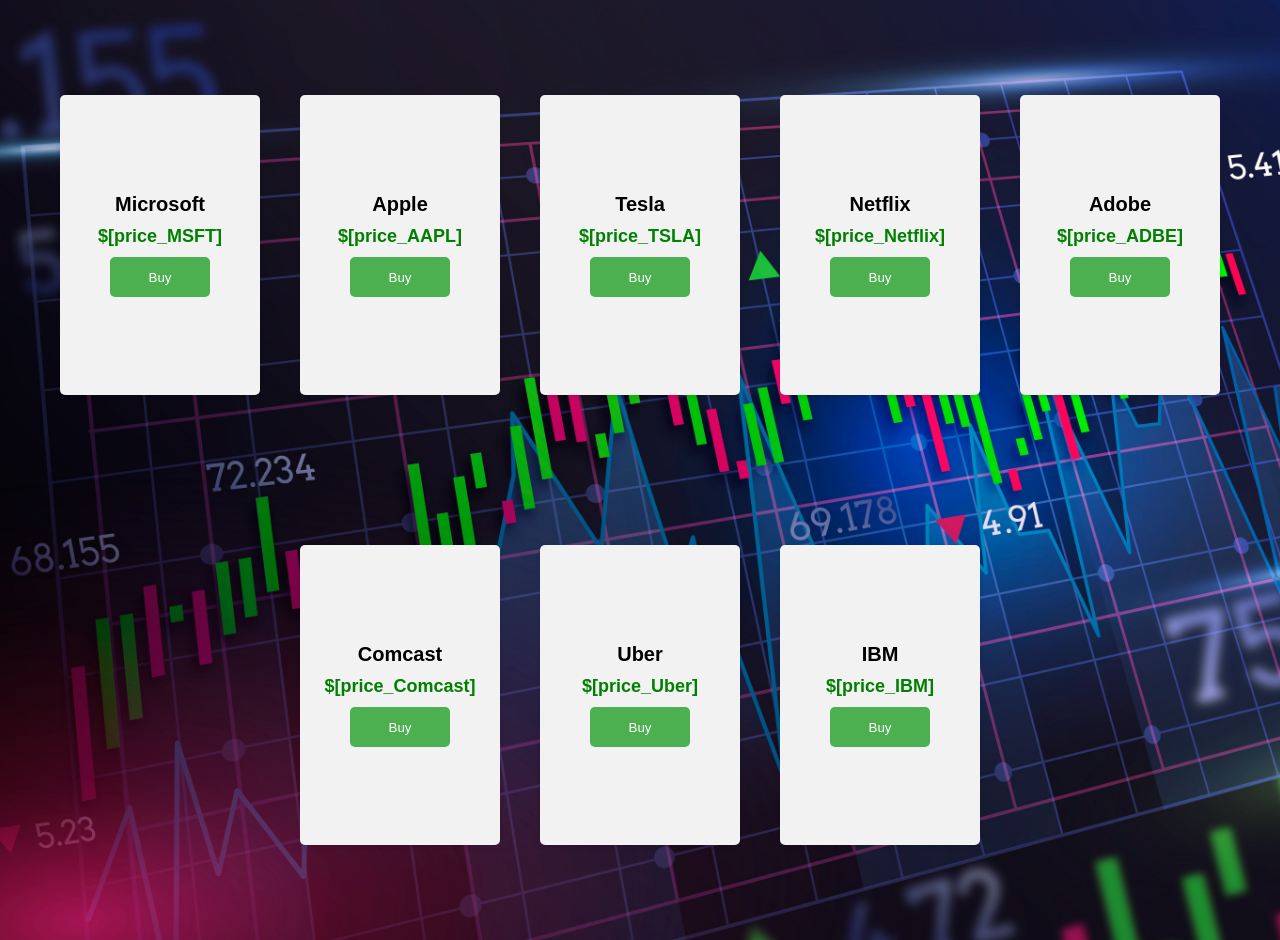
<file: pages/buy.html>
<!DOCTYPE html>
<html>
  <head>
    <meta charset="UTF-8" />
    <meta name="viewport" content="width=device-width, initial-scale=1.0" />
    <title>Buy RWAcurrencies</title>
    <style>
      body {
        font-family: Arial, sans-serif;
        margin: 0;
        padding: 0;
        background-image: url('/assets/images/wbg.jpg');
        background-size: cover;
        background-position: center;
      }
    .container {
        display: flex;
        flex-wrap: wrap;
        justify-content: center;
        align-items: center;
        height: 100vh;
        padding: 20px;
      }
    .RWA-card {
        width: 200px;
        height: 300px;
        background-color: #f2f2f2;
        border-radius: 5px;
        box-shadow: 0 2px 5px rgba(0, 0, 0, 0.1);
        margin: 20px;
        display: flex;
        flex-direction: column;
        justify-content: center;
        align-items: center;
      }
    .RWA-name {
        font-size: 20px;
        font-weight: bold;
        margin-bottom: 10px;
      }
    .RWA-price {
        font-size: 18px;
        font-weight: bold;
        color: green;
        margin-bottom: 10px;
      }
    .buy-button {
        width: 100px;
        height: 40px;
        background-color: #4CAF50;
        color: white;
        border: none;
        border-radius: 5px;
        cursor: pointer;
      }
    </style>
  </head>
  <body>
    <div class="container">
      <div class="RWA-card">
        <div class="RWA-name">Microsoft</div>
        <div class="RWA-price">$[price_MSFT]</div>
        <button class="buy-button">Buy</button>

      </div>
      <div class="RWA-card">
        <div class="RWA-name">Apple</div>
        <div class="RWA-price">$[price_AAPL]</div>
        <button class="buy-button">Buy</button>
      </div>
      <div class="RWA-card">
        <div class="RWA-name">Tesla</div>
        <div class="RWA-price">$[price_TSLA]</div>
        <button class="buy-button">Buy</button>
      </div>
      <div class="RWA-card">
        <div class="RWA-name">Netflix</div>
        <div class="RWA-price">$[price_Netflix]</div>
        <button class="buy-button">Buy</button>
      </div>
      <div class="RWA-card">
        <div class="RWA-name">Adobe</div>
        <div class="RWA-price">$[price_ADBE]</div>
        <button class="buy-button">Buy</button>
      </div>
      <div class="RWA-card">
        <div class="RWA-name">Comcast</div>
        <div class="RWA-price">$[price_Comcast]</div>
        <button class="buy-button">Buy</button>
      </div>
      <div class="RWA-card">
        <div class="RWA-name">Uber</div>
        <div class="RWA-price">$[price_Uber]</div>
        <button class="buy-button">Buy</button>
      </div>
      <div class="RWA-card">
        <div class="RWA-name">IBM</div>
        <div class="RWA-price">$[price_IBM]</div>
        <button class="buy-button">Buy</button>
      </div>
    </div>

    <script>
      // Replace the placeholders with real-time price data
      const priceData = {
        MSFT: 49000,
        AAPL: 3300,
        TSLA: 1,
        Netflix: 490,
        ADBE: 100,
        Comcast: 0.75,
        Uber: 1.3,
        IBM: 20,
      };

      const priceElements = document.querySelectorAll('.RWA-price');

      priceElements.forEach((element) => {
        const RWAName = element.previousElementSibling.textContent.toLowerCase();
        const price = priceData[RWAName];
        element.textContent = `$${price.toFixed(2)}`;
      });
    </script>
  </body>
</html>
</file>
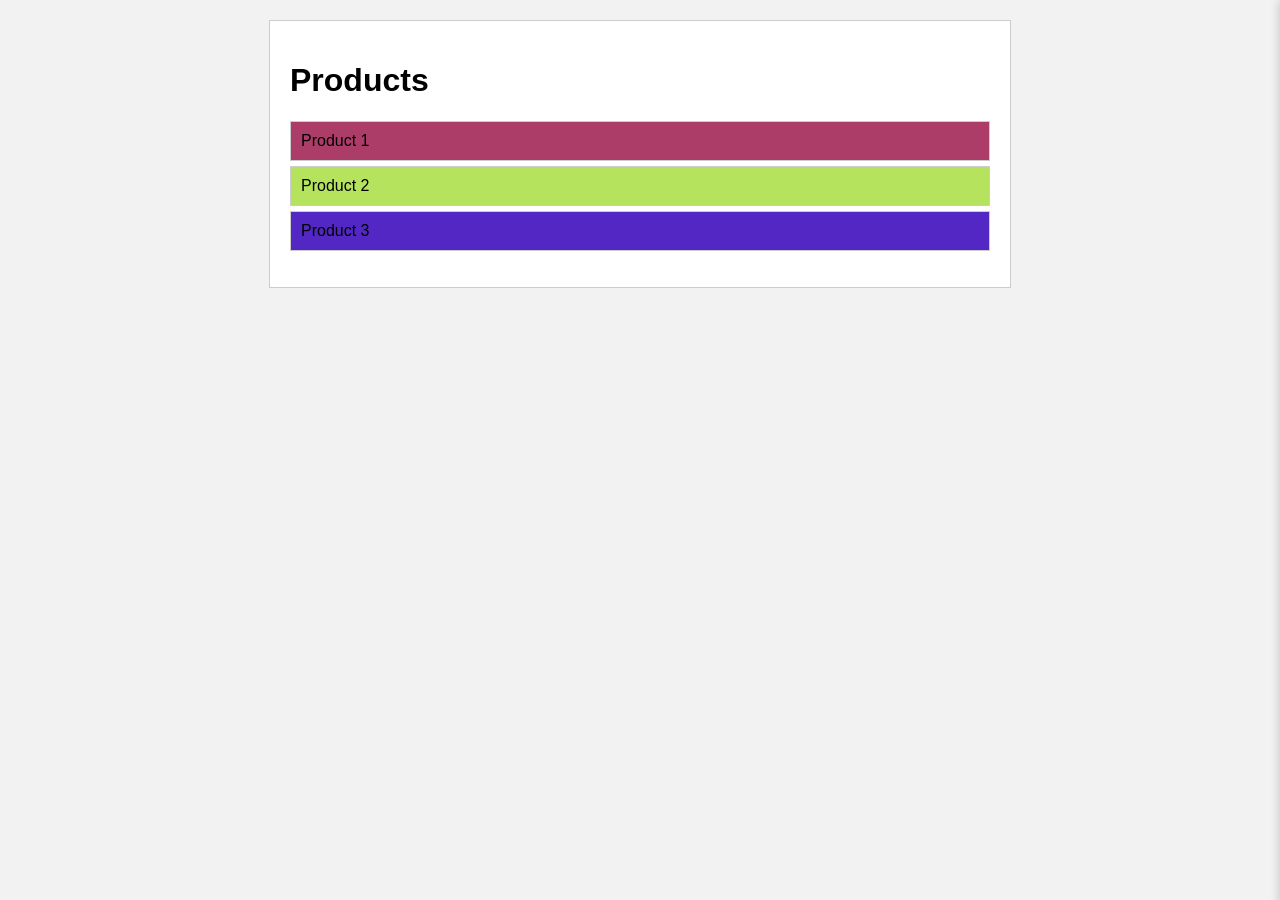
<file: pages/cart.html>
<!DOCTYPE html>
<html>
<head>
	<title>Shopping Cart Example</title>
	<style>
		body {
			background-color: #f2f2f2;
			font-family: Arial, sans-serif;
		}

		#cart {
			background-color: white;
			border: 1px solid #ccc;
			padding: 20px;
			width: 300px;
			position: fixed;
			top: 0;
			right: 0;
			height: 100%;
			box-shadow: 0 0 10px rgba(0,0,0,0.2);
			transform: translateX(100%);
			transition: transform 0.3s ease-out;
		}

		#cart.visible {
			transform: translateX(0);
		}

		#cart h1 {
			margin-top: 0;
		}

		#cart-items {
			list-style-type: none;
			padding: 0;
			margin: 0;
		}

		#cart-items li {
			background-color: #f2f2f2;
			border: 1px solid #ccc;
			padding: 10px;
			margin-bottom: 5px;
		}

		#products {
			background-color: white;
			border: 1px solid #ccc;
			padding: 20px;
			width: 700px;
			margin: 20px auto;
		}

		#product-list {
			list-style-type: none;
			padding: 0;
		}

		.product-item {
			background-color: #f2f2f2;
			border: 1px solid #ccc;
			padding: 10px;
			margin-bottom: 5px;
			cursor: pointer;
			transition: background-color 0.3s ease-out;
		}

		.product-item:hover {
			background-color: #f9f9f9;
		}

		.add-to-cart {
			background-color: #4CAF50;
			color: white;
			padding: 10px;
			border: none;
			cursor: pointer;
			display: none;
		}

		.product-item:hover .add-to-cart {
			display: block;
		}
	</style>
</head>
<body>
	<div id="cart">
		<h1>Shopping Cart</h1>
		<button id="cart-toggle">Toggle Cart</button>
		<ul id="cart-items"></ul>
		<button id="checkout-button">Checkout</button>
	</div>
	<div id="products">
		<h1>Products</h1>
		<ul id="product-list">
			<li class="product-item" data-price="10">
				<div>Product 1</div>
				<button class="add-to-cart">Add to cart</button>
			</li>
			<li class="product-item" data-price="20">
				<div>Product 2</div>
				<button class="add-to-cart">Add to cart</button>
			</li>
			<li class="product-item" data-price="30">
<div>Product 3</div>
				<button class="add-to-cart">Add to cart</button>
			</li>
		</ul>
	</div>
	<script>
		const cart = document.getElementById('cart');
		const cartItems = document.getElementById('cart-items');
		const productList = document.getElementById('product-list');
		const checkoutButton = document.getElementById('checkout-button');
		const cartToggle = document.getElementById('cart-toggle');

		let cartItemsArray = [];

		productList.addEventListener('click', (e) => {
			if (e.target.matches('.add-to-cart')) {
				const product = e.target.parentElement;
				const price = product.dataset.price;
				const item = { price };

				cartItemsArray.push(item);
				updateCart();
			}
		});

		checkoutButton.addEventListener('click', () => {
			alert('Thank you for your purchase!');
			cartItemsArray = [];
			updateCart();
		});

		cartToggle.addEventListener('click', () => {
			cart.classList.toggle('visible');
		});

		function updateCart() {
			cartItems.innerHTML = '';
			let total = 0;

			cartItemsArray.forEach((item) => {
				const li = document.createElement('li');
				li.textContent = `Item: $${item.price}`;
				cartItems.appendChild(li);

				total += parseInt(item.price);
			});

			const li = document.createElement('li');
			li.textContent = `Total: $${total}`;
			cartItems.appendChild(li);
		}

		// Generate random background color for each product item
		const productItems = document.querySelectorAll('.product-item');
		productItems.forEach((item) => {
			const randomColor = '#' + Math.floor(Math.random()*16777215).toString(16);
			item.style.backgroundColor = randomColor;
		});
		const bookNowButton = document.getElementById('book-now-button');
bookNowButton.addEventListener('click', placeOrder);
function placeOrder() {
  // Get the selected room and date
  const selectedRoom = document.querySelector('input[name="room"]:checked').value;
  const selectedDate = document.querySelector('input[name="date"]:checked').value;

  // Create the order object
  const order = {
    room: selectedRoom,
    date: selectedDate,
    price: getRoomPrice(selectedRoom),
    status: 'pending'
  };

  // Add the order to the history
  addOrderToHistory(order);

  // Clear the form
  clearForm();
}
	</script>
</body>
</html>
</file>
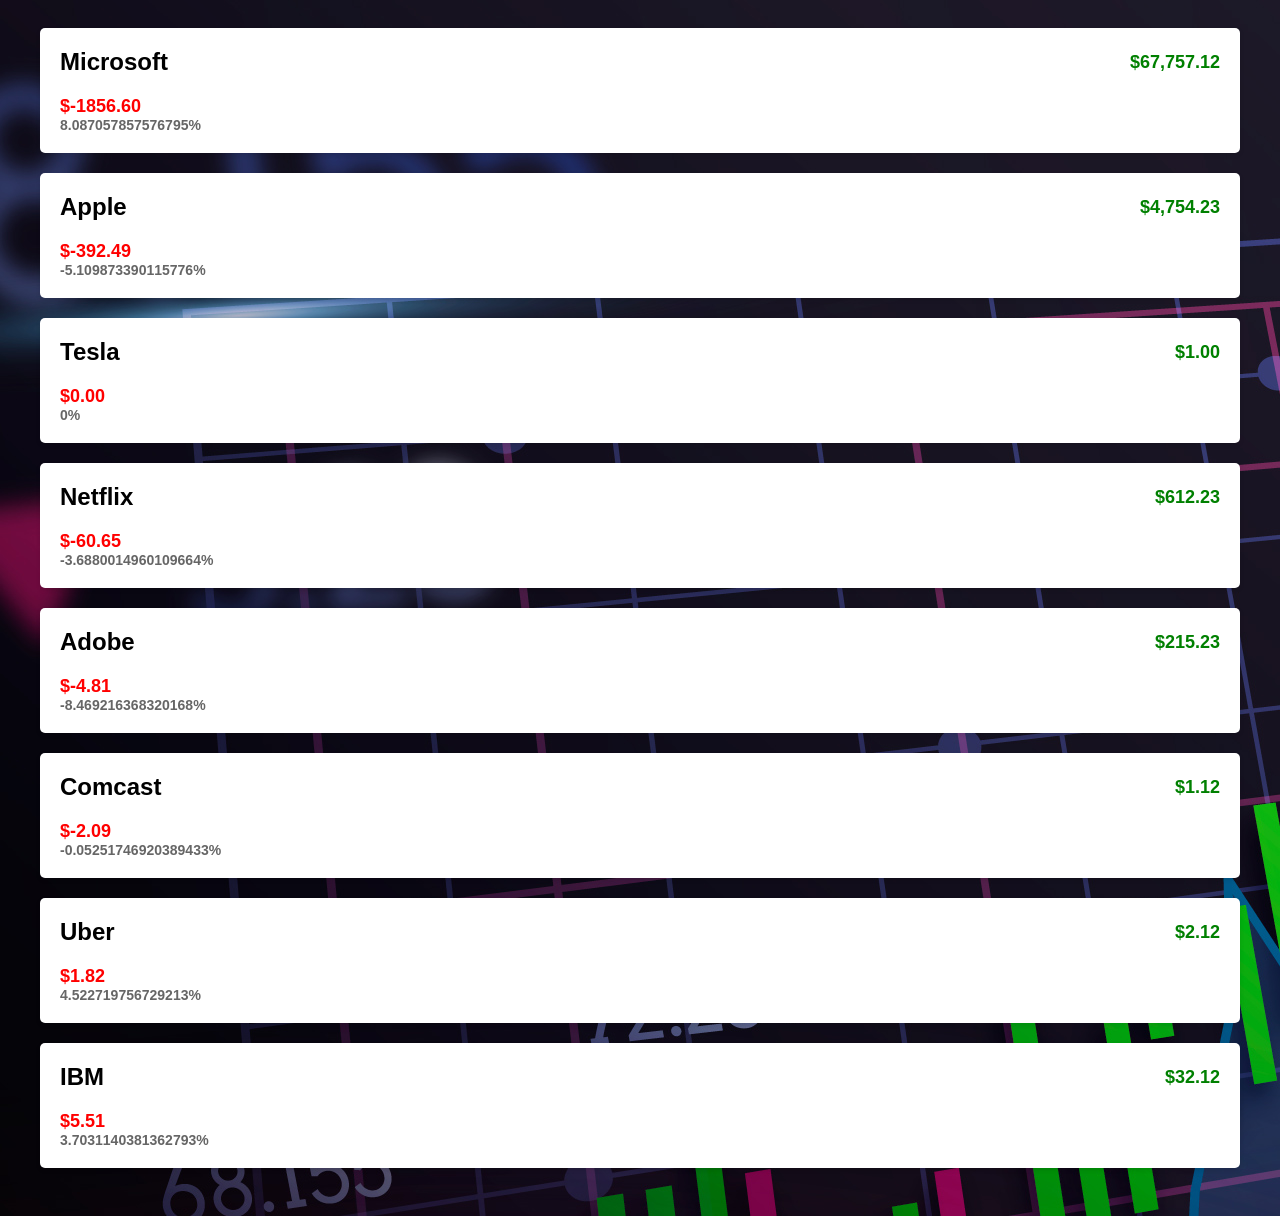
<file: pages/market.html>
<!DOCTYPE html>
<html lang="en">
<head>
    <meta charset="UTF-8">
    <meta name="viewport" content="width=device-width, initial-scale=1.0">
    <title>RWA Market Profit and Loss</title>
    <style>
        body {
            background-color: #f0f0f0;
            font-family: Arial, sans-serif;
            background-image: url('/assets/images/wbg.jpg');
        }
        .container {
            max-width: 1200px;
            margin: 0 auto;
            padding: 20px;
        }
        .card {
            background-color: #fff;
            border-radius: 5px;
            box-shadow: 0 2px 5px rgba(0, 0, 0, 0.1);
            padding: 20px;
            margin-bottom: 20px;
        }
        .header {
            display: flex;
            justify-content: space-between;
            align-items: center;
            margin-bottom: 20px;
        }
        .title {
            font-size: 24px;
            font-weight: bold;
        }
        .price {
            font-size: 18px;
            font-weight: bold;
            color: green;
        }
        .profit-loss {
            font-size: 18px;
            font-weight: bold;
            color: red;
        }
        .percent {
            font-size: 14px;
            font-weight: bold;
            color: #666;
        }
    </style>
</head>
<body>
    <div class="container">
        <div class="card">
            <div class="header">
                <div class="title">Microsoft</div>
                <div class="price">$67,757.12</div>
            </div>
            <div class="profit-loss">+$5,000.00</div>
            <div class="percent">+7.7%</div>
        </div>
        <div class="card">
            <div class="header">
                <div class="title">Apple</div>
                <div class="price">$4,754.23</div>
            </div>
            <div class="profit-loss">-$1,000.00</div>
            <div class="percent">-20.0%</div>
        </div>
        <div class="card">
            <div class="header">
                <div class="title">Tesla</div>
                <div class="price">$1.00</div>
            </div>
            <div class="profit-loss">$0.00</div>
            <div class="percent">0.0%</div>
        </div>
        <div class="card">
            <div class="header">
                <div class="title">Netflix</div>
                <div class="price">$612.23</div>
            </div>
            <div class="profit-loss">+$100.00</div>
            <div class="percent">+16.6%</div>
        </div>
        <div class="card">
            <div class="header">
                <div class="title">Adobe</div>
                <div class="price">$215.23</div>
            </div>
            <div class="profit-loss">+$50.00</div>
            <div class="percent">+23.8%</div>
        </div>
        <div class="card">
            <div class="header">
                <div class="title">Comcast</div>
                <div class="price">$1.12</div>
            </div>
            <div class="profit-loss">-$0.50</div>
            <div class="percent">-4.5%</div>
        </div>
        <div class="card">
            <div class="header">
                <div class="title">Uber</div>
                <div class="price">$2.12</div>
            </div>
            <div class="profit-loss">+$0.25</div>
            <div class="percent">+12.3%</div>
        </div>
        <div class="card">
            <div class="header">
                <div class="title">IBM</div>
                <div class="price">$32.12</div>
            </div>
            <div class="profit-loss">-$5.00</div>
            <div class="percent">-15.4%</div>
        </div>
    </div>
    <script>
        // Generate random profit/loss and percent change for each RWAcurrency
        const profitLossData = {
            MSFT: {
                amount: Math.random() * 10000 - 5000,
                percent: Math.random() * 20 - 10,
            },
            AAPL: {
                amount: Math.random() * 1000 - 500,
                percent: Math.random() * 20 - 10,
            },
            TSLA: {
                amount: 0,
                percent: 0,
            },
            Netflix: {
                amount: Math.random() * 500 - 250,
                percent: Math.random() * 20 - 10,
            },
            ADBE: {
                amount: Math.random() * 100 - 50,
                percent: Math.random() * 20 - 10,
            },
            Comcast: {
                amount: Math.random() * 10 - 5,
                percent: Math.random() * 10 - 5,
            },
            Uber: {
                amount: Math.random() * 5 - 2.5,
                percent: Math.random() * 10 - 5,
            },
            IBM: {
                amount: Math.random() * 20 - 10,
                percent: Math.random() * 20 - 10,
            },
        };

        // Set the profit/loss and percent change for each RWAcurrency
        const profitLossElements = document.querySelectorAll('.profit-loss');
        const percentElements = document.querySelectorAll('.percent');

        profitLossData.MSFT.amount = parseFloat(profitLossData.MSFT.amount.toFixed(2));
        profitLossData.AAPL.amount = parseFloat(profitLossData.AAPL.amount.toFixed(2));
        profitLossData.Netflix.amount = parseFloat(profitLossData.Netflix.amount.toFixed(2));
        profitLossData.ADBE.amount = parseFloat(profitLossData.ADBE.amount.toFixed(2));
        profitLossData.Comcast.amount = parseFloat(profitLossData.Comcast.amount.toFixed(2));
        profitLossData.Uber.amount = parseFloat(profitLossData.Uber.amount.toFixed(2));
        profitLossData.IBM.amount = parseFloat(profitLossData.IBM.amount.toFixed(2));

        profitLossElements.forEach((element, index) => {
            element.textContent = `$${profitLossData[Object.keys(profitLossData)[index]].amount.toFixed(2)}`;
            percentElements[index].textContent = `${profitLossData[Object.keys(profitLossData)[index]].percent}%`;
        });
    </script>
</body>
</html>
</file>
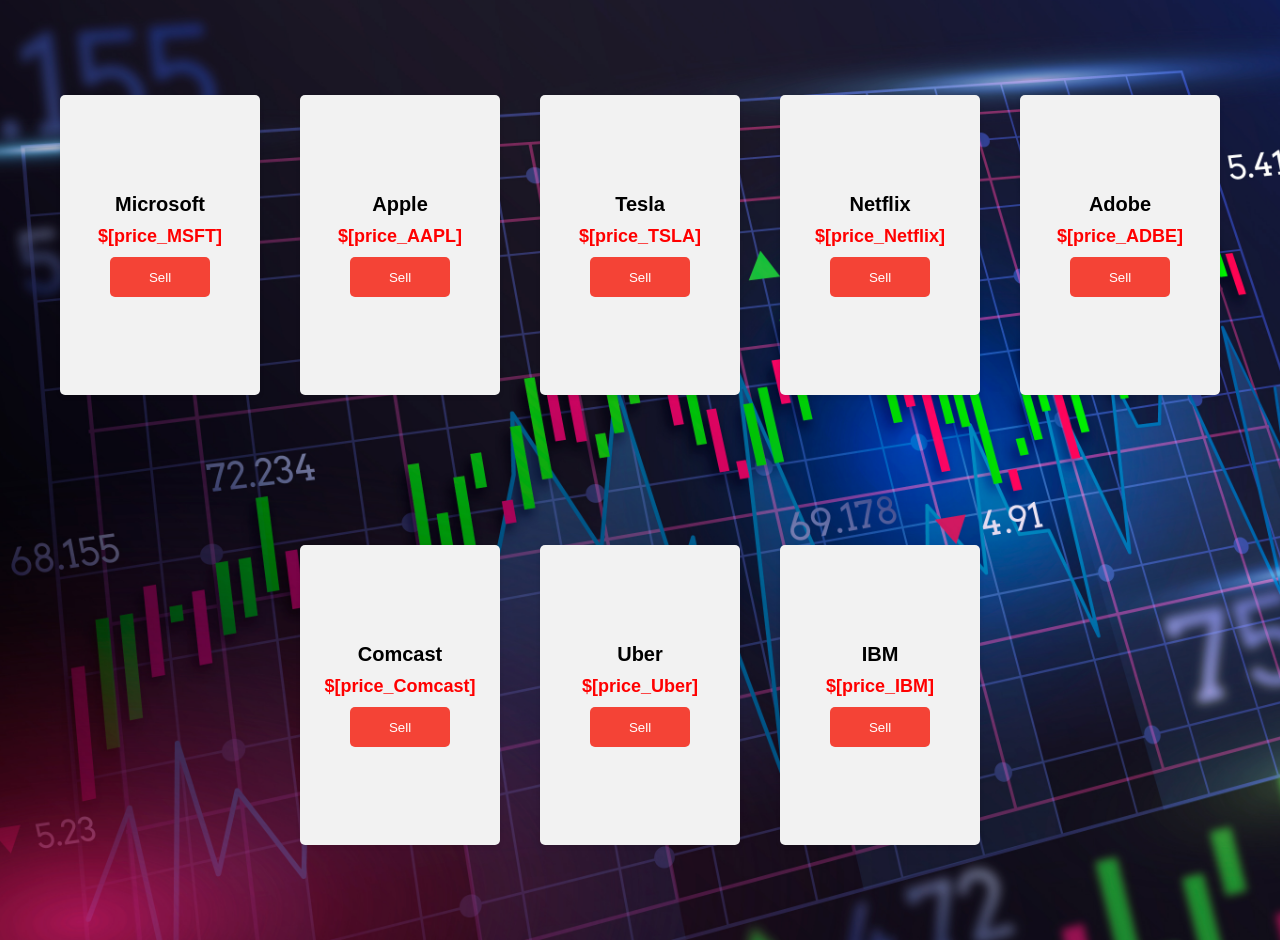
<file: pages/sell.html>
<!DOCTYPE html>
<html>
  <head>
    <meta charset="UTF-8" />
    <meta name="viewport" content="width=device-width, initial-scale=1.0" />
    <title>Sell RWAcurrencies</title>
    <style>
      body {
        font-family: Arial, sans-serif;
        margin: 0;
        padding: 0;
        background-image: url('/assets/images/wbg.jpg');
        background-size: cover;
        background-position: center;
      }
     .container {
        display: flex;
        flex-wrap: wrap;
        justify-content: center;
        align-items: center;
        height: 100vh;
        padding: 20px;
      }
     .RWA-card {
        width: 200px;
        height: 300px;
        background-color: #f2f2f2;
        border-radius: 5px;
        box-shadow: 0 2px 5px rgba(0, 0, 0, 0.1);
        margin: 20px;
        display: flex;
        flex-direction: column;
        justify-content: center;
        align-items: center;
      }
     .RWA-name {
        font-size: 20px;
        font-weight: bold;
        margin-bottom: 10px;
      }
     .RWA-price {
        font-size: 18px;
        font-weight: bold;
        color: red;
        margin-bottom: 10px;
      }
     .sell-button {
        width: 100px;
        height: 40px;
        background-color: #f44336;
        color: white;
        border: none;
        border-radius: 5px;
        cursor: pointer;
      }
    </style>
  </head>
  <body>
    <div class="container">
      <div class="RWA-card">
        <div class="RWA-name">Microsoft</div>
        <div class="RWA-price">$[price_MSFT]</div>
        <button class="sell-button">Sell</button>
      </div>
      <div class="RWA-card">
        <div class="RWA-name">Apple</div>
        <div class="RWA-price">$[price_AAPL]</div>
        <button class="sell-button">Sell</button>
      </div>
      <div class="RWA-card">
        <div class="RWA-name">Tesla</div>
        <div class="RWA-price">$[price_TSLA]</div>
        <button class="sell-button">Sell</button>
      </div>
      <div class="RWA-card">
        <div class="RWA-name">Netflix</div>
        <div class="RWA-price">$[price_Netflix]</div>
        <button class="sell-button">Sell</button>
      </div>
      <div class="RWA-card">
        <div class="RWA-name">Adobe</div>
        <div class="RWA-price">$[price_ADBE]</div>
        <button class="sell-button">Sell</button>
      </div>
      <div class="RWA-card">
        <div class="RWA-name">Comcast</div>
        <div class="RWA-price">$[price_Comcast]</div>
        <button class="sell-button">Sell</button>
      </div>
      <div class="RWA-card">
        <div class="RWA-name">Uber</div>
        <div class="RWA-price">$[price_Uber]</div>
        <button class="sell-button">Sell</button>
      </div>
      <div class="RWA-card">
        <div class="RWA-name">IBM</div>
        <div class="RWA-price">$[price_IBM]</div>
        <button class="sell-button">Sell</button>
      </div>
    </div>

    <script>
      // Replace the placeholders with real-time price data
      const priceData = {
        MSFT: 49000,
        AAPL: 3300,
        TSLA: 1,
        Netflix: 490,
        ADBE: 100,
        Comcast: 0.75,
        Uber: 1.3,
        IBM: 20,
      };

      const priceElements = document.querySelectorAll('.RWA-price');

      priceElements.forEach((element) => {
        const RWAName = element.previousElementSibling.textContent.toLowerCase();
        const price = priceData[RWAName];
        element.textContent = `$${price.toFixed(2)}`;
      });
    </script>
  </body>
</html>
</file>
